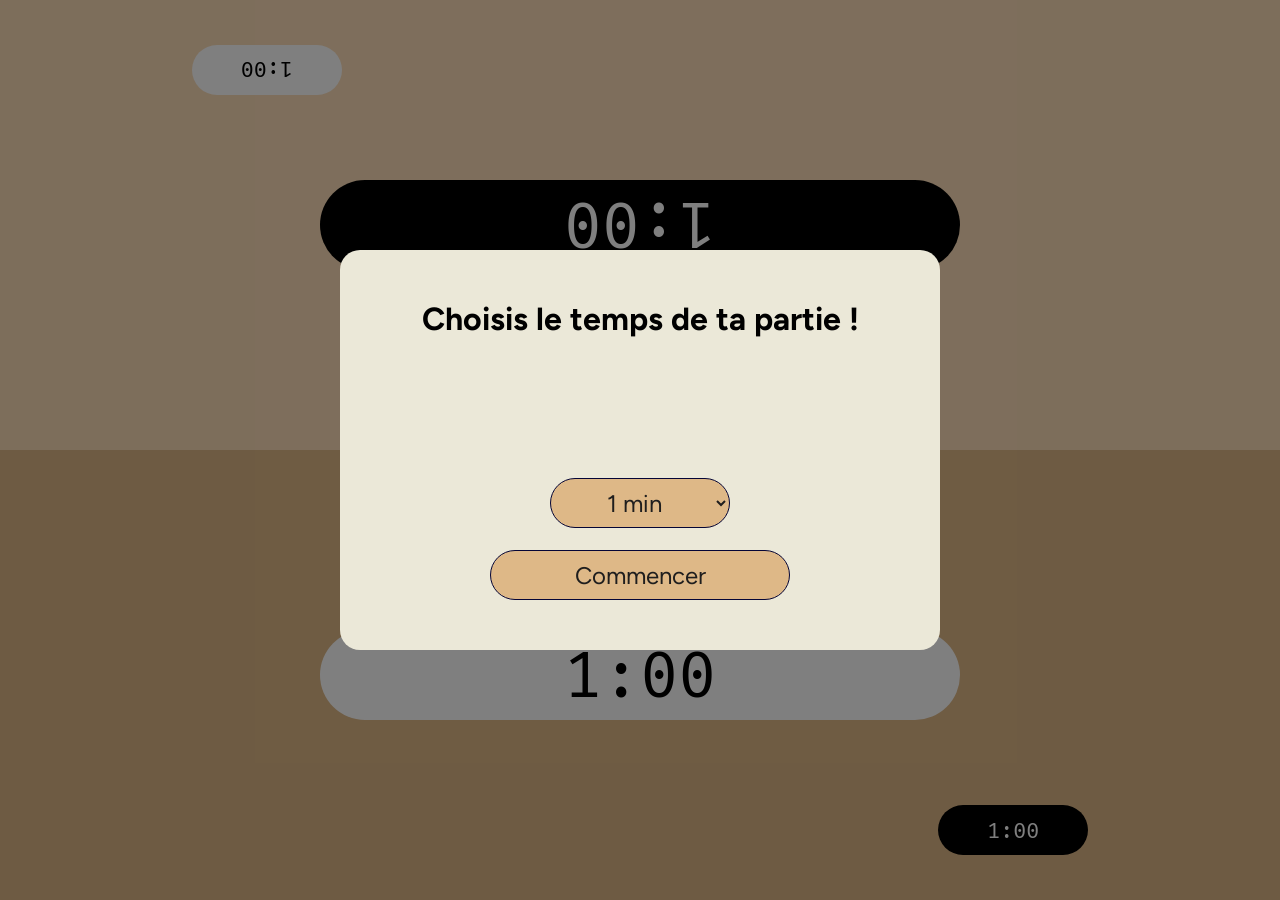
<file: index.html>
<!DOCTYPE html>
<html lang="fr">
<head>
  <meta charset="UTF-8">
  <meta name="viewport" content="width=device-width, initial-scale=1.0">
  <title>Chess Clock</title>
  <link rel="preconnect" href="https://fonts.googleapis.com">
  <link rel="preconnect" href="https://fonts.gstatic.com" crossorigin>
  <link href="https://fonts.googleapis.com/css2?family=Figtree:ital,wght@0,300..900;1,300..900&display=swap" rel="stylesheet">
  <link href="https://fonts.googleapis.com/css2?family=Figtree:ital,wght@0,300..900;1,300..900&family=Fira+Mono:wght@400;500;700&family=Roboto+Mono:ital,wght@0,100..700;1,100..700&display=swap" rel="stylesheet">
  <link rel="stylesheet" href="style.css">
  <link rel="manifest" href="manifest.json">
  <meta name="theme-color" content="#000000">
  <meta name="apple-mobile-web-app-capable" content="yes">
  <meta name="apple-mobile-web-app-status-bar-style" content="black-translucent">
  <link rel="apple-touch-icon" href="icons/icon-192.png">
</head>
<body>
  <div class="overlay"></div>

    <div class="modal">
      <h1>Choisis le temps de ta partie !</h1>
      <select name="Minutes" class="select-list" id="time-select"></select>
      <button class="start-btn" id="start"> <span>Commencer</span> </button>
    </div>

    <div class="top-player">
        <div class="chrono-opponent-top" id="opponent-top"></div>
        <div class="chrono-top" id="chrono-top-player"></div>
      </div>
    <div class="bottom-player">
        <div class="chrono-opponent-bottom" id="opponent-bottom"></div>
        <div class="chrono-bottom" id="chrono-bottom-player"></div>
    </div>

  <script src="script.js"></script>
  <script>if ('serviceWorker' in navigator) {
  navigator.serviceWorker.register('sw.js')
    .then(() => console.log('Service Worker enregistré'))
    .catch(err => console.log('Erreur SW', err));
}
</script>
</body>
</html>
</file>
<file: style.css>
* {
    padding: 0;
    margin: 0;
}
body {
  margin: 0;
  padding: 0;
  font-family: sans-serif;
  height: 100vh;
}
.overlay {
    width: 100%;
    height: 100%;
    position: fixed;
    background-color: rgba(0, 0, 0, 0.5);
    z-index: 1;
}
.modal {
    background: rgb(235, 232, 216);
    border-radius: 20px;
    width: 600px;
    height: 400px;
    top: 50%;
    left: 50%;
    transform: translate(-50%, -50%);
    position: fixed;
    /* opacity: 0;
    visibility: hidden; */
    z-index: 2;
    display: flex;
    flex-direction: column;
    justify-content: center;
    align-items: center;
    gap: 20px;
}
h1 {
    font-family: figtree;
    font-size: 2rem;
    margin-top: 50px;
    padding: 0 50px;
    text-align: center;
}
.select-list {
    width: 30%;
    height: 50px;
    border: 1px solid rgb(5, 5, 54);
    border-radius: 999px;
    cursor: pointer;
    background-color: burlywood;
    color: rgb(31, 30, 30);
    font-family: figtree;
    font-size: 1.5rem;
    display: flex;
    justify-content: center;
    align-items: center;
    text-align: center;
    transition: 0.3s ease;
    transform-origin: center center;
    padding: 0;
    line-height: 0px;
    margin-top: 20%;
}
.start-btn {
    width: 50%;
    height: 50px;
    border: 1px solid rgb(5, 5, 54);
    border-radius: 999px;
    cursor: pointer;
    background-color: burlywood;
    color: rgb(31, 30, 30);
    font-family: figtree;
    font-size: 1.5rem;
    display: flex;
    justify-content: center;
    align-items: center;
    text-align: center;
    transition: 0.3s ease;
    margin-top: auto;
    margin-bottom: 50px;
}
.start-btn:hover {
    background-color: rgb(252, 221, 184);
}
.start-btn:active {
    background-color: rgb(252, 221, 184);
}
.top-player {
    width: 100%;
    height: 50vh;
    background-color: rgb(252, 221, 184);
    display: flex;
    flex-direction: column;
    justify-content: center;
    align-items: center;
    position: relative;
}
.bottom-player {
    width: 100%;
    height: 50vh;
    background-color: burlywood;
    display: flex;
    flex-direction: column;
    justify-content: center;
    align-items: center;
    position: relative;
}
.chrono-opponent-top {
    width: 150px;
    height: 50px;
    background-color: white;
    color: black;
    position: absolute;
    top: 10%;
    left: 15%;
    border-radius: 999px;
    display: flex;
    justify-content: center;
    align-items: center;
    font-family: fira mono;
    font-size: 1.4rem;
    transform: rotate(180deg);
}
.chrono-opponent-bottom {
    width: 150px;
    height: 50px;
    background-color: black;
    color: white;
    position: absolute;
    bottom: 10%;
    right: 15%;
    border-radius: 999px;
    display: flex;
    justify-content: center;
    align-items: center;
    font-family: fira mono;
    font-size: 1.4rem;
}
.chrono-top,
.chrono-bottom {
    width: 50%;
    height: 20%;
    border-radius: 999px;
    display: flex;
    justify-content: center;
    align-items: center;
    font-family: fira mono;
    font-size: 4rem;
}
.chrono-top {
    background-color: black;
    color: white;
    transform: rotate(180deg);
}
.chrono-bottom {
    background-color: white;
    color: black;
}

@media (max-width: 850px) {
  .modal {
    width: 450px;       /* occupe presque toute la largeur de l’écran */
    height: 450px;     /* s’adapte au contenu */
    max-height: 80%;  /* évite de déborder */
  }
  h1 {
    font-size: 1.4rem;
  }
}
@media (max-width: 480px) {
    .modal {
        width: 250px;       /* occupe presque toute la largeur de l’écran */
        height: 350px;     /* s’adapte au contenu */
        max-height: 80%;  /* évite de déborder */
    }
    h1 {
        font-size: 1.2rem;
        line-height: 25px;
    }
    .select-list {
        width: 100px;
        font-size: 1rem;
    }
    .start-btn {
        width: 150px;
        font-size: 1rem;
    }
    .chrono-top,
    .chrono-bottom {
        font-size: 2.8rem;
    }
}
</file>
